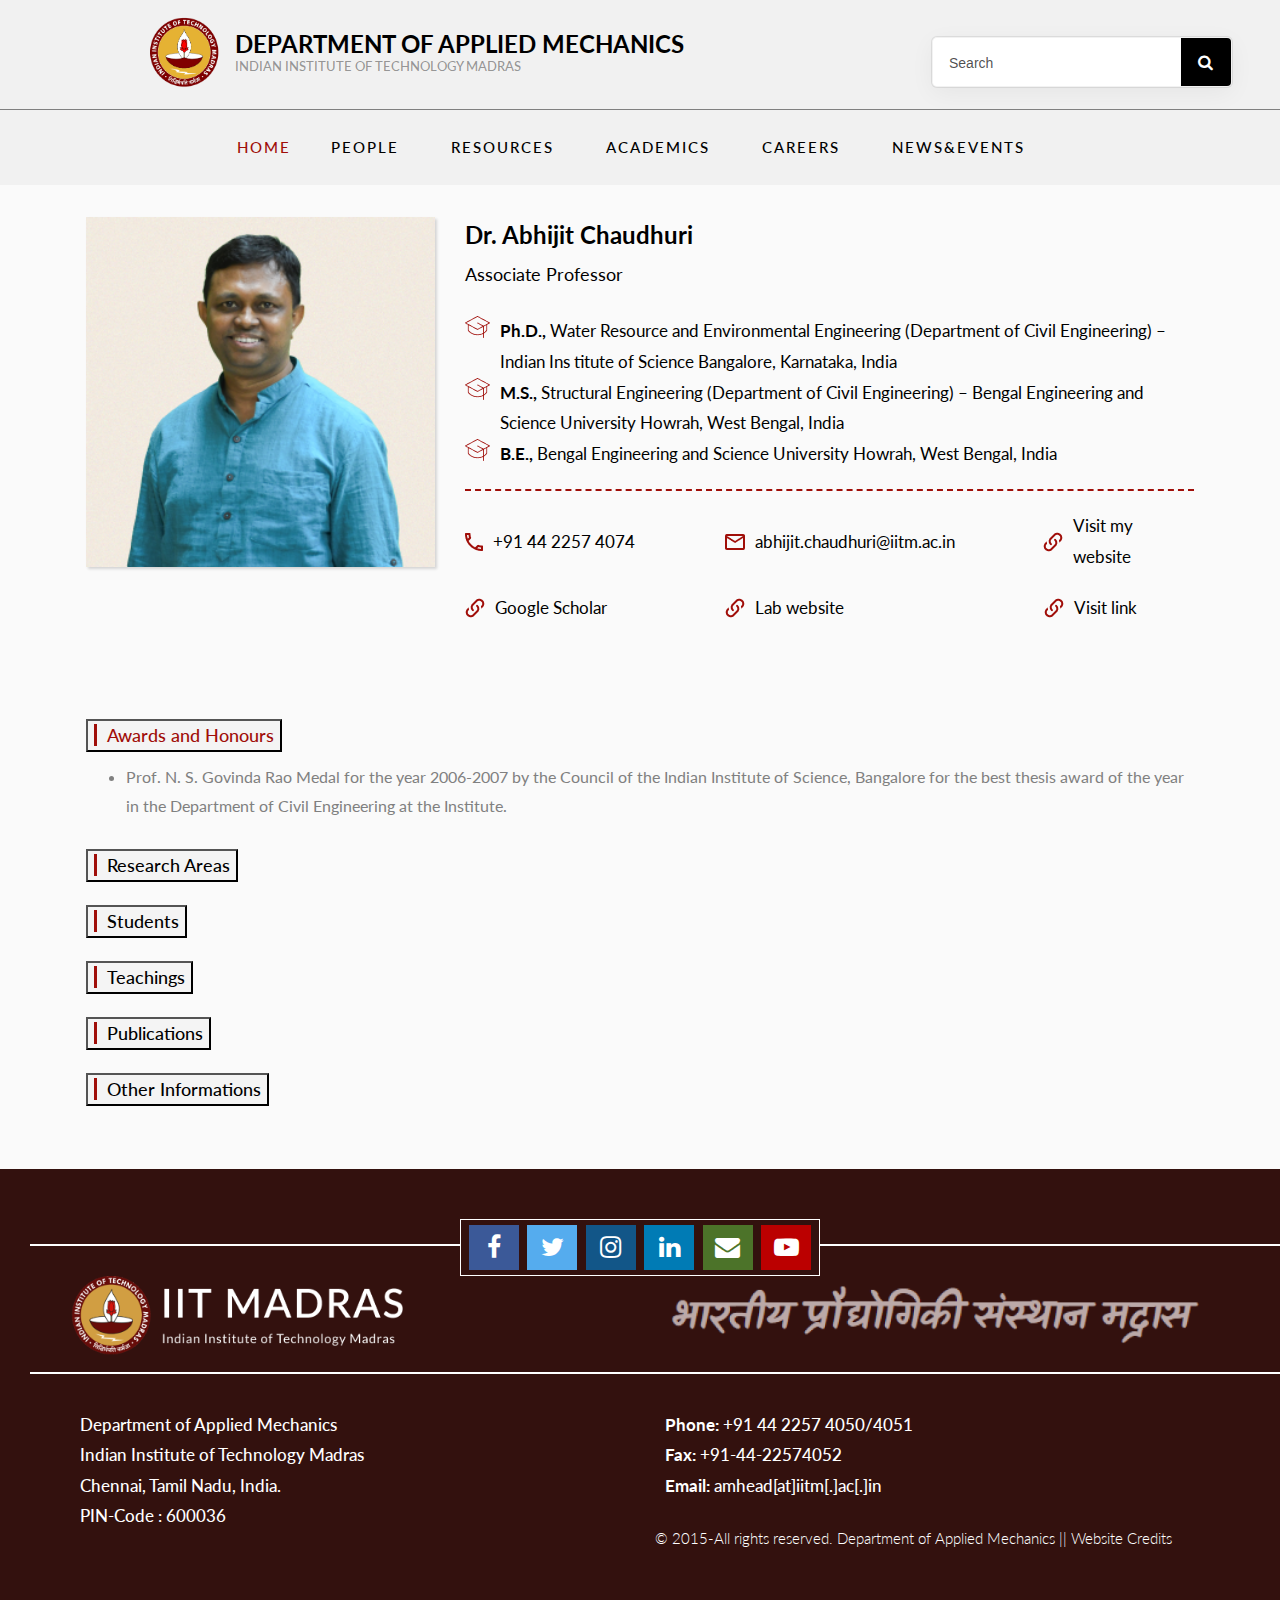
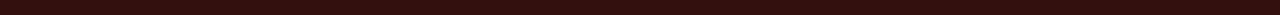
<file: faculty_innerpage.html>
<!doctype html>
<html lang="en">

<head>
	<title>Applied Mechanics | faculty-inner page</title>
	<meta charset="utf-8">
	<meta name="viewport" content="width=device-width, initial-scale=1, shrink-to-fit=no">

	<link href='https://fonts.googleapis.com/css?family=Roboto:400,100,300,700' rel='stylesheet' type='text/css'>

	<link rel="stylesheet" href="https://stackpath.bootstrapcdn.com/font-awesome/4.7.0/css/font-awesome.min.css">

	<link rel="stylesheet" href="css/style.css">

	<!-- fonts -->
	<link rel="preconnect" href="https://fonts.googleapis.com">
	<link rel="preconnect" href="https://fonts.gstatic.com" crossorigin>
	<link
		href="https://fonts.googleapis.com/css2?family=Lato:ital,wght@0,100;0,300;0,400;0,700;0,900;1,100;1,300;1,400;1,700;1,900&display=swap"
		rel="stylesheet">

	<!-- boostrap - accordion -->
	<link href="https://cdn.jsdelivr.net/npm/bootstrap@5.3.0-alpha1/dist/css/bootstrap.min.css" rel="stylesheet"
		integrity="sha384-GLhlTQ8iRABdZLl6O3oVMWSktQOp6b7In1Zl3/Jr59b6EGGoI1aFkw7cmDA6j6gD" crossorigin="anonymous">

	<!-- boostrap - accordion - script -->
	<script src="https://cdn.jsdelivr.net/npm/bootstrap@5.3.0-alpha1/dist/js/bootstrap.bundle.min.js"
		integrity="sha384-w76AqPfDkMBDXo30jS1Sgez6pr3x5MlQ1ZAGC+nuZB+EYdgRZgiwxhTBTkF7CXvN"
		crossorigin="anonymous"></script>


</head>

<body>
	<section class="ftco-section">
		<div class="container-fluid px-md-5">
			<div class="row justify-content-between">
				<div class="col-md-12">
					<div class="row" style="padding: 15px 0px 0px 0px;">
						<div class="col-md-2 iitm-logo">
							<img src="images/iitm-logo.png" class="site_logo">
						</div>
						<div class="col-md-6 dept-name" style="padding: 10px 0px 0px 0px;">
							<a class="navbar-brand" href="index.html">DEPARTMENT OF APPLIED MECHANICS <span>Indian
									Institute Of Technology Madras</span></a>
						</div>
						<div class="col-md-4 d-md-flex justify-content-end mb-md-0 mb-3 searchbar">
							<form action="#" class="searchform order-lg-last">
								<div class="form-group d-flex">
									<input type="text" class="form-control pl-3" placeholder="Search">
									<button type="submit" placeholder="" class="form-control search"><span
											class="fa fa-search"></span></button>
								</div>
							</form>
						</div>
					</div>
				</div>
			</div>
		</div>
		<nav class="navbar navbar-expand-lg navbar-dark ftco_navbar  ftco-navbar-light" id="ftco-navbar">
			<div class="container-fluid" style="border-top: 1px solid; width: 1400px;">

				<button class="navbar-toggler" type="button" data-toggle="collapse" data-target="#ftco-nav"
					aria-controls="ftco-nav" aria-expanded="false" aria-label="Toggle navigation">
					<span class="fa fa-bars"></span> Menu
				</button>
				<div class="collapse navbar-collapse" id="ftco-nav">
					<ul class="navbar-nav m-auto">
						<li class="nav-item active"><a href="index.html" class="nav-link">Home</a></li>
						<li class="nav-item dropdown">
							<a class="nav-link dropdown-toggle" href="#" id="dropdown04" data-toggle="dropdown"
								aria-haspopup="true" aria-expanded="false">People</a>
							<div class="dropdown-menu" aria-labelledby="dropdown04">
								<a href="facultymainpage.html" class="dropdown-item">Faculty</a>
								<a href="#" class="dropdown-item">Researchers</a>
								<a href="#" class="dropdown-item">Students</a>
								<a href="#" class="dropdown-item">Staffs</a>
							</div>
						</li>
						<li class="nav-item dropdown">
							<a class="nav-link dropdown-toggle" href="#" id="dropdown04" data-toggle="dropdown"
								aria-haspopup="true" aria-expanded="false">Resources</a>
							<div class="dropdown-menu" aria-labelledby="dropdown04">
								<a href="#" class="dropdown-item">Laboratories</a>
								<a href="#" class="dropdown-item">Grants</a>
								<a href="#" class="dropdown-item">Patents</a>
								<a href="#" class="dropdown-item">Research Groups</a>
							</div>
						</li>
						<li class="nav-item dropdown">
							<a class="nav-link dropdown-toggle" href="#" id="dropdown04" data-toggle="dropdown"
								aria-haspopup="true" aria-expanded="false">Academics</a>
							<div class="dropdown-menu" aria-labelledby="dropdown04">
								<a href="#" class="dropdown-item">Programs</a>
								<a href="#" class="dropdown-item">Contents</a>
							</div>
						</li>
						<li class="nav-item dropdown">
							<a class="nav-link dropdown-toggle" href="#" id="dropdown04" data-toggle="dropdown"
								aria-haspopup="true" aria-expanded="false">Careers</a>
							<div class="dropdown-menu" aria-labelledby="dropdown04">
								<a href="#" class="dropdown-item">Faculty Positions</a>
								<a href="#" class="dropdown-item">Project Positions</a>
								<a href="#" class="dropdown-item">Staff Positions</a>
							</div>
						</li>
						<li class="nav-item dropdown">
							<a class="nav-link dropdown-toggle" href="#" id="dropdown04" data-toggle="dropdown"
								aria-haspopup="true" aria-expanded="false">News&Events </a>
							<div class="dropdown-menu" aria-labelledby="dropdown04">
								<a href="#" class="dropdown-item">News</a>
								<a href="#" class="dropdown-item">Events</a>
								<a href="#" class="dropdown-item">Podcasts</a>
								<a href="#" class="dropdown-item">Seminars</a>
								<a href="#" class="dropdown-item">Image Gallery</a>
								<a href="#" class="dropdown-item">Video Gallery</a>
								<a href="#" class="dropdown-item">Patents</a>
								<a href="#" class="dropdown-item">Research Groups</a>
								<a href="#" class="dropdown-item">Publications</a>
							</div>
						</li>
					</ul>
				</div>
			</div>
		</nav>
	</section>
	<!-- END nav -->

	<!-- content starts -->
	<!-- page content starts -->
	<!-- ABOUT DEPARTMENT -->

	<section class="mech-content" style="padding: 30px 0;">
		<div class="container">
			<div class="row">
				<div class="col-md-4">
					<div class="img-box">
						<img src="images/facultyhome/01.png" class="faculty-member">
					</div>
				</div>
				<div class="col-md-8 inner-faculty-col">
					<div class="inner-faculty-content">
						<div class="name_designation">
							<h2 class="name"><b>Dr. Abhijit Chaudhuri</b></h2>
							<h4 class="designation">Associate Professor</h4>
						</div>
						<div class="about_prof">
							<div class="education" style="display: flex; align-items: flex-start;">
								<img src="images/Icons/caps.png">
								<p><b>Ph.D.,</b> Water Resource and Environmental Engineering (Department of Civil
									Engineering) – Indian Ins	titute of Science Bangalore, Karnataka, India</p>
							</div>
							<div class="education" style="display: flex; align-items: flex-start;">
								<img src="images/Icons/caps.png">
								<p><b>M.S.,</b> Structural Engineering (Department of Civil Engineering) – Bengal
									Engineering and Science University Howrah, West Bengal, India
								</p>
							</div>
							<div class="education" style="display: flex; align-items: flex-start;">
								<img src="images/Icons/caps.png">
								<p><b>B.E.,</b> Bengal Engineering and Science University Howrah, West Bengal, India</p>
							</div>
						</div>
						<div class="contact_details" style="display: flex; gap: 20px; padding-top: 20px">
							<div class="education" style="display: flex; align-items: center;width: 240px;">
								<img src="images/Icons/phone.png">
								<p>+91 44 2257 4074</p>
							</div>
							<div class="education" style="display: flex; align-items: center;width: 299px;">
								<img src="images/Icons/mail.png">
								<p>abhijit.chaudhuri@iitm.ac.in</p>
							</div>
							<div class="education" style="display: flex; align-items: center;">
								<img src="images/Icons/link.png">
								<p>Visit my website</p>
							</div>
						</div>
						<div class="contact_details" style="display: flex; gap: 20px; padding-top: 20px">
							<div class="education" style="display: flex; align-items: center;width: 240px;">
								<img src="images/Icons/link.png">
								<p>Google Scholar</p>
							</div>
							<div class="education" style="display: flex; align-items: center;width: 299px;">
								<img src="images/Icons/link.png">
								<p>Lab website</p>
							</div>
							<div class="education" style="display: flex; align-items: center;">
								<img src="images/Icons/link.png">
								<p>Visit link</p>
							</div>
						</div>
					</div>
				</div>


			</div>
		</div>
	</section>
	<!-- accordion -->
	<section style="padding: 50px 0;">
		<div class="container">
			<div class="row">
				<div class="col-md-12">
					<div class="accordion" id="accordionExample">
						<div class="accordion-item">
							<h2 class="accordion-header" id="headingOne">
								<button class="accordion-button" type="button" data-bs-toggle="collapse"
									data-bs-target="#collapseOne" aria-expanded="true" aria-controls="collapseOne"
									style="background-color: #f4f4f4;">
									<span style="border-left: 3px #A00E09 solid; padding-left: 10px;">Awards and
										Honours</span>
								</button>
							</h2>
							<div id="collapseOne" class="accordion-collapse collapse show" aria-labelledby="headingOne"
								data-bs-parent="#accordionExample">
								<div class="accordion-body">
									<ul>
										<li>Prof. N. S. Govinda Rao Medal for the year 2006-2007 by the Council of the
											Indian Institute of Science, Bangalore for the best thesis award of the year
											in the Department of Civil Engineering at the Institute.</li>
									</ul>
								</div>
							</div>
						</div>
						<div class="accordion-item">
							<h2 class="accordion-header" id="headingTwo">
								<button class="accordion-button collapsed" type="button" data-bs-toggle="collapse"
									data-bs-target="#collapseTwo" aria-expanded="false" aria-controls="collapseTwo"
									style="background-color: #f4f4f4;">
									<span style="border-left: 3px #A00E09 solid; padding-left: 10px;">Research
										Areas</span>
								</button>
							</h2>
							<div id="collapseTwo" class="accordion-collapse collapse" aria-labelledby="headingTwo"
								data-bs-parent="#accordionExample">
								<div class="accordion-body">
									<ul style="line-height: 250%;">
										<li>Couple thermo-chemical process modeling in geothermal systems.</li>
										<li>Geomechanical deformation during reservoir cooling.</li>
										<li>Multiphase flow in porous medium and viscous instability.</li>
										<li>CO2 sequestration by dissolution and structural trapping.</li>
										<li>Parameter estimation and conditional stochastic subsurface hydrology.</li>
										<li>Desalination by reverse osmosis in rotor dynamic system.</li>
										<li>Fluid structure interaction.</li>
										<li>Water wave interaction and instability.</li>
									</ul>
								</div>
							</div>
						</div>
						<div class="accordion-item">
							<h2 class="accordion-header" id="headingThree">
								<button class="accordion-button collapsed" type="button" data-bs-toggle="collapse"
									data-bs-target="#collapseThree" aria-expanded="false" aria-controls="collapseThree"
									style="background-color: #f4f4f4;">
									<span style="border-left: 3px #A00E09 solid; padding-left: 10px;">Students</span>
								</button>
							</h2>
							<div id="collapseThree" class="accordion-collapse collapse" aria-labelledby="headingThree"
								data-bs-parent="#accordionExample">
								<div class="accordion-body">
									<div class="Stud_status">
										<h3 class="stud_course" style="color:#A00E09; font-size: 24px">Ph.D</h3>
										<h4 class="status" style="font-size: 18px">Current</h4>
										<ul style="line-height: 150%;">
											<li style="padding-top: 5px;"><strong>Prabu Peter,</strong> Topic: Tsunami
												wave and structure interaction and mechanism of energy dissipation.
												(Co-guide: Prof. B. S. Murty, Registered in Civil Engineering Department
												of IIT Madras)</li>
											<li style="padding-top: 5px;"><strong>Mrityunjay Singh,</strong> Topic:
												Density driven fingering and dissolution trapping of CO2 in saline
												aquifer.</li>
											<li style="padding-top: 5px;"><strong>S. Rahul,</strong> Topic: Modeling of
												oil and gas hydrate exploration in reservoir.</li>
											<li style="padding-top: 5px;"><strong>Achyut Mishra,</strong> Topic:
												Sub-seismic heterogeneity and CO2 trapping, upscaling. (Co-guide: Prof.
												Ralf Haese, Registered in Registered in University of Melbourne)</li>
										</ul>
										<h4 class="status" style="font-size: 18px; padding-top: 10px;">Past</h4>
										<ul style="line-height: 150%;">
											<li style="padding-top: 5px;"><strong>Sachhida Nand Pandey,</strong> Thesis
												title: Transmissivity evolution during heat extraction from geothermal
												reservoirs due to chemical and mechanical effects.</li>
											<li style="padding-top: 5px;"><strong>Vishudas R.,</strong> Thesis title:
												Topic:A comprehensive study of viscous fingering during chemical
												enhanced oil recovery.</li>
										</ul>
									</div>
									<div class="Stud_status">
										<h3 class="stud_course" style="color:#A00E09; font-size: 24px">M.S</h3>
										<h4 class="status" style="font-size: 18px">Current</h4>
										<ul style="line-height: 150%;">
											<li style="padding-top: 5px;"><strong>Ashish Uppu,</strong> Topic:
												Concentration polarization affected by membrane fouling and scaling in
												roto-dynamic RO system, (Co-guide: Prof. Shyama Prasad Das, Registered
												in Mechanical Engineering Department of IIT Madras)</li>
											<li style="padding-top: 5px;"><strong>Swapnil Kar,</strong> Topic: Flow
												through fractured rock and hydraulic fracturing</li>
											<li style="padding-top: 5px;"><strong>Nitikesh Prakash,</strong> Topic:
												Structural integrity of RO membrane under high fluid stress and pressure
											</li>

										</ul>
										<h4 class="status" style="font-size: 18px; padding-top: 10px;">Past</h4>
										<ul style="line-height: 150%;">
											<li style="padding-top: 5px;"><strong>Rangaraj P,</strong> Thesis title: The
												use of polynomial chaos for parameter identification from measurements
												in dynamical systems, (Co-guide: Prof. Sayan Gupta, Applied Mechanics
												Department of IIT Madras)</li>
											<li style="padding-top: 5px;"><strong>Saurav Agrawal,</strong> Thesis title:
												Numerical investigation of cylinder wake and its synchronization with
												controlled and free oscillation</li>
										</ul>
									</div>
									<div class="Stud_status">
										<h3 class="stud_course" style="color:#A00E09; font-size: 24px">M Tech / Dual
											Degree</h3>
										<h4 class="status" style="font-size: 18px">Current</h4>
										<ul style="line-height: 150%;">
											<li style="padding-top: 5px;"><strong>Devineni Ramanjaneyulu,</strong>
												Topic: Design of a compact and portable RO based desalination system
												powered by wave energy, (Co-guide: Prof. Abdus Samad, Registered in
												Ocean Engineering Department of IIT Madras).</li>
											<li style="padding-top: 5px;"><strong>Karthikeyan R,</strong> Topic: Design
												of a flap type wave energy harvester and hydraulic system to provide
												energy for desalination, (Co-guide: Prof. Abdus Samad, Registered in
												Ocean Engineering Department of IIT Madras)</li>

										</ul>
										<h4 class="status" style="font-size: 18px; padding-top: 10px;">Past</h4>
										<ul style="line-height: 150%;">
											<li style="padding-top: 5px;"><strong>Sandeep V.R.,</strong> Thesis title:
												Topic: Pattern formation in limestone aquifer under various geothermal
												conditions</li>
											<li style="padding-top: 5px;"><strong>Anoop Jogdand,</strong> Thesis title:
												CFD analysis of a roto-dynamic based reverse osmosis system used for
												desalination.</li>
											<li style="padding-top: 5px;"><strong>Praveer Naigaonkar,</strong> Thesis
												title: Permeability estimation from the data of water table during
												pumping drawdown using Ensemble Kalman filter.</li>
											<li style="padding-top: 5px;"><strong>Prageeth Prakash,</strong> Thesis
												title: CFD analysis of flow induced motions of immersed and floating
												bodies.</li>
											<li style="padding-top: 5px;"><strong>Neten Dharan, </strong>Thesis title:
												Numerical analysis of wave-structure interaction on floating tunnel and
												reduction of hydrodynamic forces on it using floating breakwater</li>
										</ul>
									</div>
								</div>
							</div>
						</div>
						<div class="accordion-item">
							<h2 class="accordion-header" id="headingFour">
								<button class="accordion-button collapsed" type="button" data-bs-toggle="collapse"
									data-bs-target="#collapseFour" aria-expanded="false" aria-controls="collapseTwo"
									style="background-color: #f4f4f4;">
									<span style="border-left: 3px #A00E09 solid; padding-left: 10px;">Teachings</span>
								</button>
							</h2>
							<div id="collapseFour" class="accordion-collapse collapse" aria-labelledby="headingFour"
								data-bs-parent="#accordionExample">
								<div class="accordion-body">
									<ul style="line-height: 250%;">
										<li>Engineering Mechanics (AM1100)</li>
										<li>Foundations of Fluid Mechanics (AM2530)</li>
										<li>Advanced Fluid Mechanics (AM5530)</li>
										<li>Computational Techniques in Applied Mechanics (AM5600)</li>
										<li>Flow and Transport in Heterogeneous Porous Media (AM5114)</li>
										<li>Theory of free surface wave motion (AM 6011)</li>
									</ul>
								</div>
							</div>
						</div>
						<div class="accordion-item">
							<h2 class="accordion-header" id="headingFive">
								<button class="accordion-button collapsed" type="button" data-bs-toggle="collapse"
									data-bs-target="#collapseFive" aria-expanded="false" aria-controls="collapseThree"
									style="background-color: #f4f4f4;">
									<span
										style="border-left: 3px #A00E09 solid; padding-left: 10px;">Publications</span>
								</button>
							</h2>
							<div id="collapseFive" class="accordion-collapse collapse" aria-labelledby="headingFive"
								data-bs-parent="#accordionExample">
								<div class="accordion-body">
									<div class="Stud_status">
										<h3 class="stud_course" style="color:#A00E09; font-size: 20px">Referred
											International Journal</h3>
										<ul style="line-height: 150%;">
											<li style="padding-top: 5px;">A. Uppu, A. Chaudhuri, S.P. Das, “Numerical
												modeling of particulate fouling and cake-enhanced concentration
												polarization in roto-dynamic reverse osmosis filtration systems”,
												Desalination, 468, 114053, 2019.</li>
											<li style="padding-top: 5px;">P. Prabu, S.M. Bhallamudi, A. Chaudhuri, S.A.
												Sannasiraj, Numerical investigations for mitigation of tsunami wave
												impact on onshore buildings using sea dikes, Ocean Engineering, 187,
												106159, 2019.</li>
											<li style="padding-top: 5px;">R. Vishnudas, A. Chaudhuri, “Effects of
												polymer dispersion and adsorption on immiscible and miscible viscous
												instabilities during chemical enhanced oil recovery”, Journal of Porous
												Media, 22(6):663–679, 2019.</li>
											<li style="padding-top: 5px;">A. Chaudhuri, H.-J. Hendricks Franssen, M.
												Sekhar, “Iterative filter based estimation of fully 3D heterogeneous
												fields of permeability and Mualem-van Genuchten parameters”, Advances in
												Water Resources 122, 340 – 354, 2018.</li>

										</ul>

									</div>

									<div class="Stud_status">
										<h3 class="stud_course" style="color:#A00E09; font-size: 20px">Book Chapter</h3>
										<ul style="line-height: 150%;">
											<li style="padding-top: 5px;">A. Chaudhuri, R. Vishnudas, Modelling of phase
												behaviours, viscous instabilities and oil recovery during different
												types of surfactant-polymer flooding in five-spot setup”, Deep Rock
												Mechanics: From Research to Engineering, Editor: Heping Xie, Jian Zhao,
												P G Ranjith, CRC Press, 453 – 462, 2018.</li>
											<li style="padding-top: 5px;">A. Chaudhuri, A. Chakrawal, P. Naigaonkar,
												H.-J. H. Franssen, and M. Sekhar, “Estimation of permeability field from
												sparse measurements of local permeability and water table fluctuations”,
												Deep Rock Mechanics: From Research to Engineering, Editor: Heping Xie,
												Jian Zhao, P G Ranjith, CRC Press, 181 – 190, 2018.</li>
											<li style="padding-top: 5px;">S. Chakraborty, and A. Chaudhuri, Time
												dependent seismic reliability analysis of structure with uncertain
												system parameter, Reliability Engineering Advances, Editor: Gregory I.
												Hayworth, Nova Science Publishers, 2009.</li>

										</ul>
									</div>

									<div class="Stud_status">
										<h3 class="stud_course" style="color:#A00E09; font-size: 20px">Other
											publications</h3>
										<ul style="line-height: 150%;">
											<li style="padding-top: 5px;">A. Chaudhuri and E. Byrne (2010) Appendix to
												“Experimental evidence of stable wave patterns on deep water”, by D.M.
												Henderson, H. Segur and J.D.Carter, J. Fluid Mech., 658, 247—278.</li>

										</ul>
									</div>

									<div class="Stud_status">
										<h3 class="stud_course" style="color:#A00E09; font-size: 20px">Conference
											Proceedings</h3>
										<ul style="line-height: 150%;">
											<li style="padding-top: 5px;">M. Singh and A. Chaudhuri, “Buoyancy driven
												flow, mixing and dissolution trapping of supercritical CO2 in deep
												aquifer”, International Conference on Geomechanics, Geo-energy and
												Geo-resources, IC3G 2016, Melbourne, Australia.</li>
											<li style="padding-top: 5px;">A. Chaudhuri, S. N. Pandey, Aperture
												alteration pattern in silicate and carbonate reservoirs during cold
												water injection and heat extraction. European Geothermal Workshop 2015,
												Strasbourg, France.</li>
											<li style="padding-top: 5px;">S. N. Pandey, A. Chaudhuri, A coupled
												Thermo-Hydro-Mechanical modeling of aperture closing and opening during
												heat extraction from fractured geothermal reservoir. European Geothermal
												Workshop 2015, Strasbourg, France.</li>
											<li style="padding-top: 5px;">S. Agrawal and A. Chaudhuri, Forced and free
												oscillations of a circular cylinder in an elliptic trajectory, INCAM,
												Chennai, India, 2013.</li>

										</ul>
									</div>

									<div class="Stud_status">
										<h3 class="stud_course" style="color:#A00E09; font-size: 20px">Conference
											Presentations</h3>
										<ul style="line-height: 150%;">
											<li style="padding-top: 5px;">A. Uppu, A. Chaudhuri, S.P. Das, “Numerical
												modeling of decline in performance of roto-dynamic RO system”, 9th
												International Water Association (IWA) Membrane Technology Conference &
												Exhibition for Water and Wastewater Treatment and Reuse (IWA-MTC 2019),
												June 2019, Toulouse, France.</li>
											<li style="padding-top: 5px;">A. Mishra, R. Haese, A. Chaudhuri, “The impact
												of intraformational baffles on carbon mineralization in CO2 storage
												reservoirs”, InterPore2019, May 2019, Valencia, Spain</li>
											<li style="padding-top: 5px;">M. Singh, A. Chaudhuri, P. H. Stauffer, R. J.
												Pawar, “Nonisothermal modeling of CO2 dissolution trapping in deep
												saline aquifers”, InterPore2019, May 2019, Valencia, Spain.</li>
											<li style="padding-top: 5px;">M. Singh, A. Chaudhuri, S. Chu, P. H.
												Stauffer, R. J. Pawar, “A coupled two-phase flow and transport model for
												CO2 dissolution trapping in saline aquifer stimulated by gravitational
												instability”, European Geopgysical Union Meeting, Vienna, Austria, April
												2018.</li>

										</ul>
									</div>

									<div class="Stud_status">
										<h3 class="stud_course" style="color:#A00E09; font-size: 20px">Review of
											Research Articles</h3>
										<ul style="line-height: 150%;">
											<li style="padding-top: 5px;">Water Resources Research
											</li>
											<li style="padding-top: 5px;">Geophysical Research Letter
											</li>
											<li style="padding-top: 5px;">Fuel</li>
											<li style="padding-top: 5px;">Journal of Membrane Science</li>

										</ul>
									</div>
								</div>
							</div>
						</div>
						<div class="accordion-item">
							<h2 class="accordion-header" id="headingSix">
								<button class="accordion-button collapsed" type="button" data-bs-toggle="collapse"
									data-bs-target="#collapseSix" aria-expanded="false" aria-controls="collapseSix"
									style="background-color: #f4f4f4;">
									<span style="border-left: 3px #A00E09 solid; padding-left: 10px;">Other
										Informations</span>
								</button>
							</h2>
							<div id="collapseSix" class="accordion-collapse collapse" aria-labelledby="headingSix"
								data-bs-parent="#accordionExample">
								<div class="accordion-body">
									<h3 class="stud_course" style="color:#A00E09; font-size: 20px">Work Experience</h3>
									<ul style="line-height: 250%;">
										<li><strong style="color: #A00E09;">July 2016- present - Associate
												Professor</strong> Department of Applied Mechanics : Fluid Mechanics
											Group – Indian Institute of Technology Madras, Chennai-36</li>

										<li><strong style="color: #A00E09;">July 2010- July 2016 - Assistant
												Professor</strong> Department of Applied Mechanics : Fluid Mechanics
											Group – Indian Institute of Technology Madras, Chennai-36</li>

										<li><strong style="color: #A00E09;">February 2007-May 2010 - Post Doctoral
												Research Associate</strong> Department of Civil, Environmental and
											Architectural Engineering – University of Colorado, Boulder, CO-80309, USA
										</li>

										<li><strong style="color: #A00E09;">Three months in summer of 2007 to 2010 Post
												Doctoral Research Associate</strong> Earth and Environmental Science
											group – Los Alamos National Laboratory, New Mexico, USA</li>

										<li><strong style="color: #A00E09;">June to September 2006 Research
												scholar</strong> Géosciences Environnement Toulous – UMR 5563 14, Avenue
											Edouard Belin, Toulouse, France</li>

									</ul>
								</div>
							</div>
						</div>
					</div>
				</div>

			</div>
	</section>

	<!-- HEAD OF DEPARTMENT -->




	<!-- content ends -->

	<!-- footer -->

	<footer class="footer-bg">
		<div class="container" style="padding:50px 0;">
			<div class="row">
				<div class="col-md-4 footer-first">
					<hr class="solid">
				</div>
				<div class="col-md-4">
					<div class="footer-social">
						<a href="#" class="fa fa-facebook"></a>
						<a href="#" class="fa fa-twitter"></a>
						<a href="#" class="fa fa-instagram"></a>
						<a href="#" class="fa fa-linkedin"></a>
						<a href="#" class="fa fa-envelope"></a>
						<a href="#" class="fa fa-youtube-play"></a>
					</div>
				</div>
				<div class="col-md-4 footer-first">
					<hr class="solid">
				</div>
			</div>
			<div class="row">
				<div class="col-md-6">
					<div class="iitm-footer-logo">
						<img src="images/footer-logo2.png" style="width: 60%;">
					</div>
				</div>
				<div class="col-md-6">
					<div class="iitm-footer-logo">
						<img src="images/footer-words.png" style="width: 100%;">
					</div>
				</div>
			</div>
			<div class="row">
				<div class="col-md-12">
					<hr class="solid-second">
				</div>
			</div>
			<div class="row">
				<div class="col-md-6">
					<div class="footer-bottom-left">
						<h6>Department of Applied Mechanics<br>
							Indian Institute of Technology Madras<br>
							Chennai, Tamil Nadu, India.<br>
							PIN-Code : 600036</h6>
					</div>

				</div>
				<div class="col-md-6">
					<div class="footer-bottom-right">
						<h6><span>Phone:</span> +91 44 2257 4050/4051<br>
							<span>Fax:</span> +91-44-22574052<br>
							<span>Email:</span> amhead[at]iitm[.]ac[.]in
						</h6>
					</div>
					<div class="copyrights">
						<h6>© 2015-All rights reserved. Department of Applied Mechanics || Website Credits </h6>
					</div>
				</div>
			</div>

		</div>


	</footer>



	<script src="js/jquery.min.js"></script>
	<script src="js/popper.js"></script>
	<script src="js/bootstrap.min.js"></script>
	<script src="js/main.js"></script>

</body>

</html>
</file>
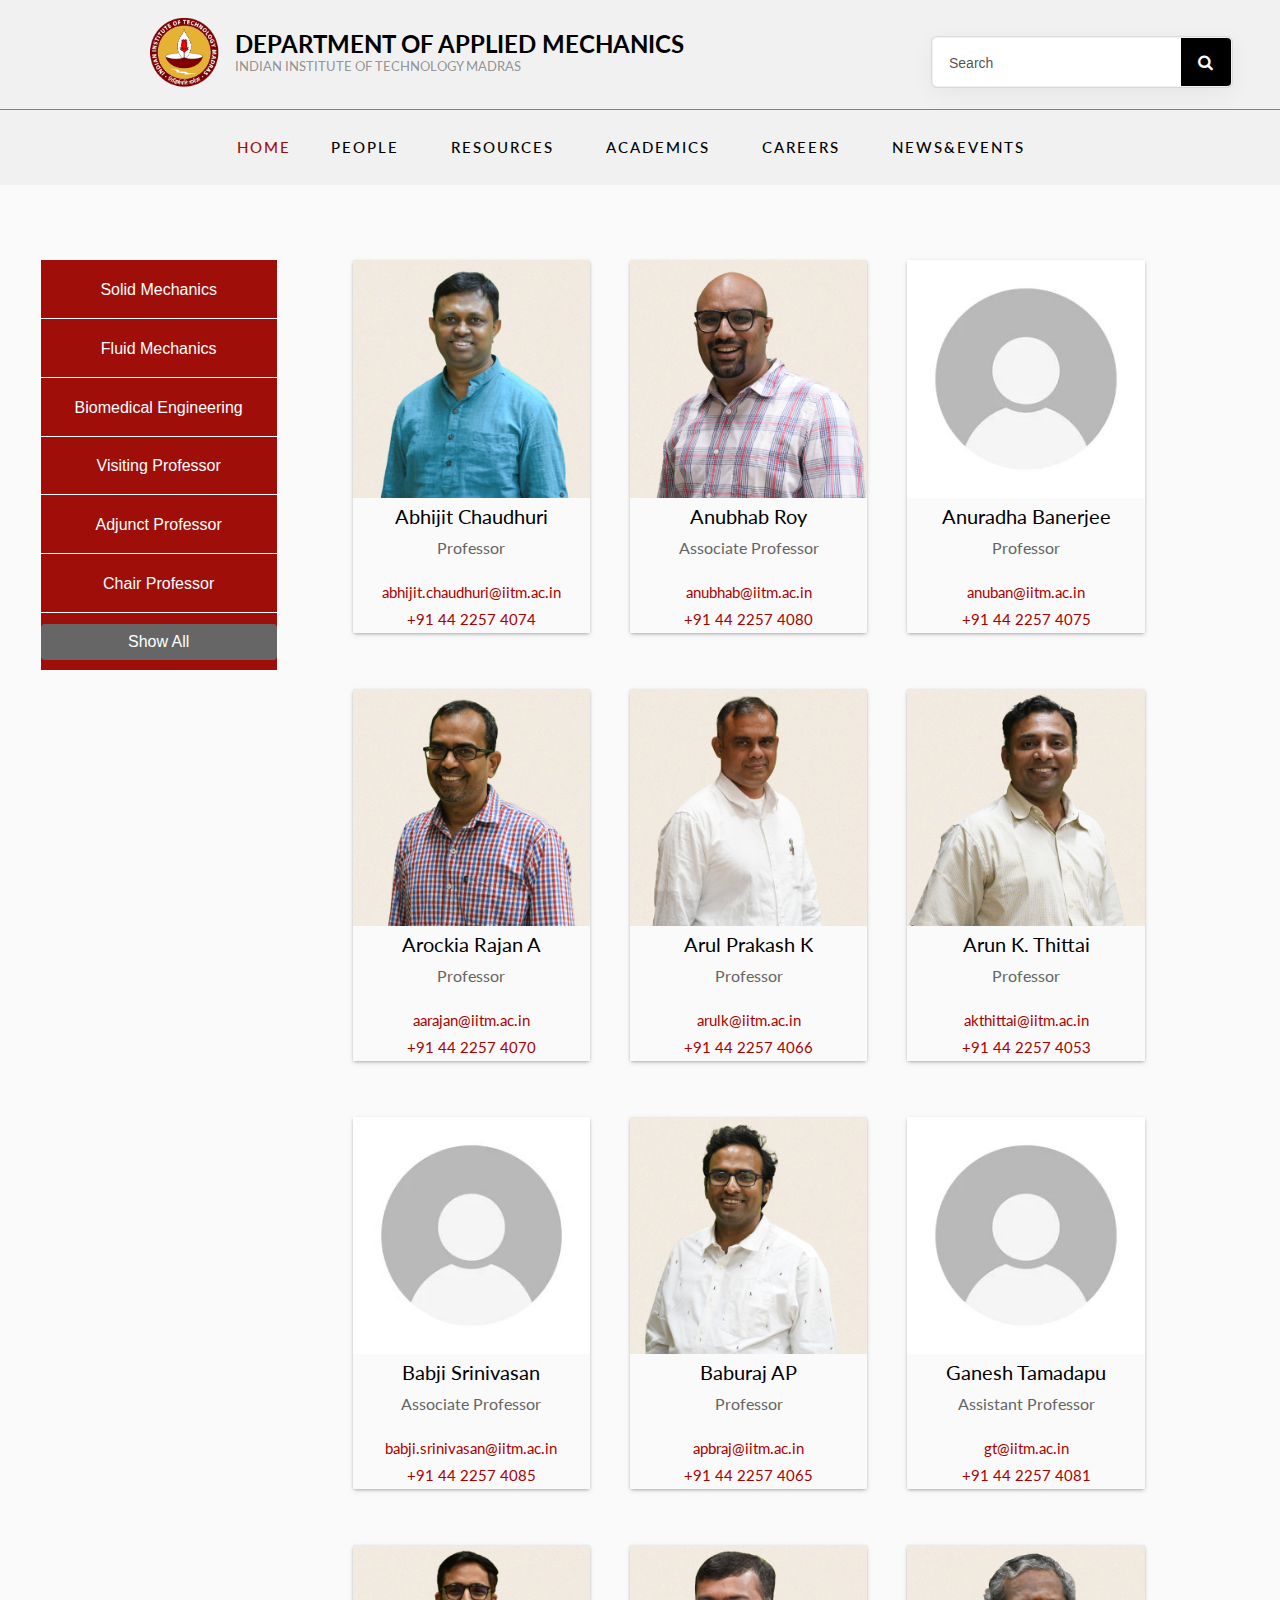
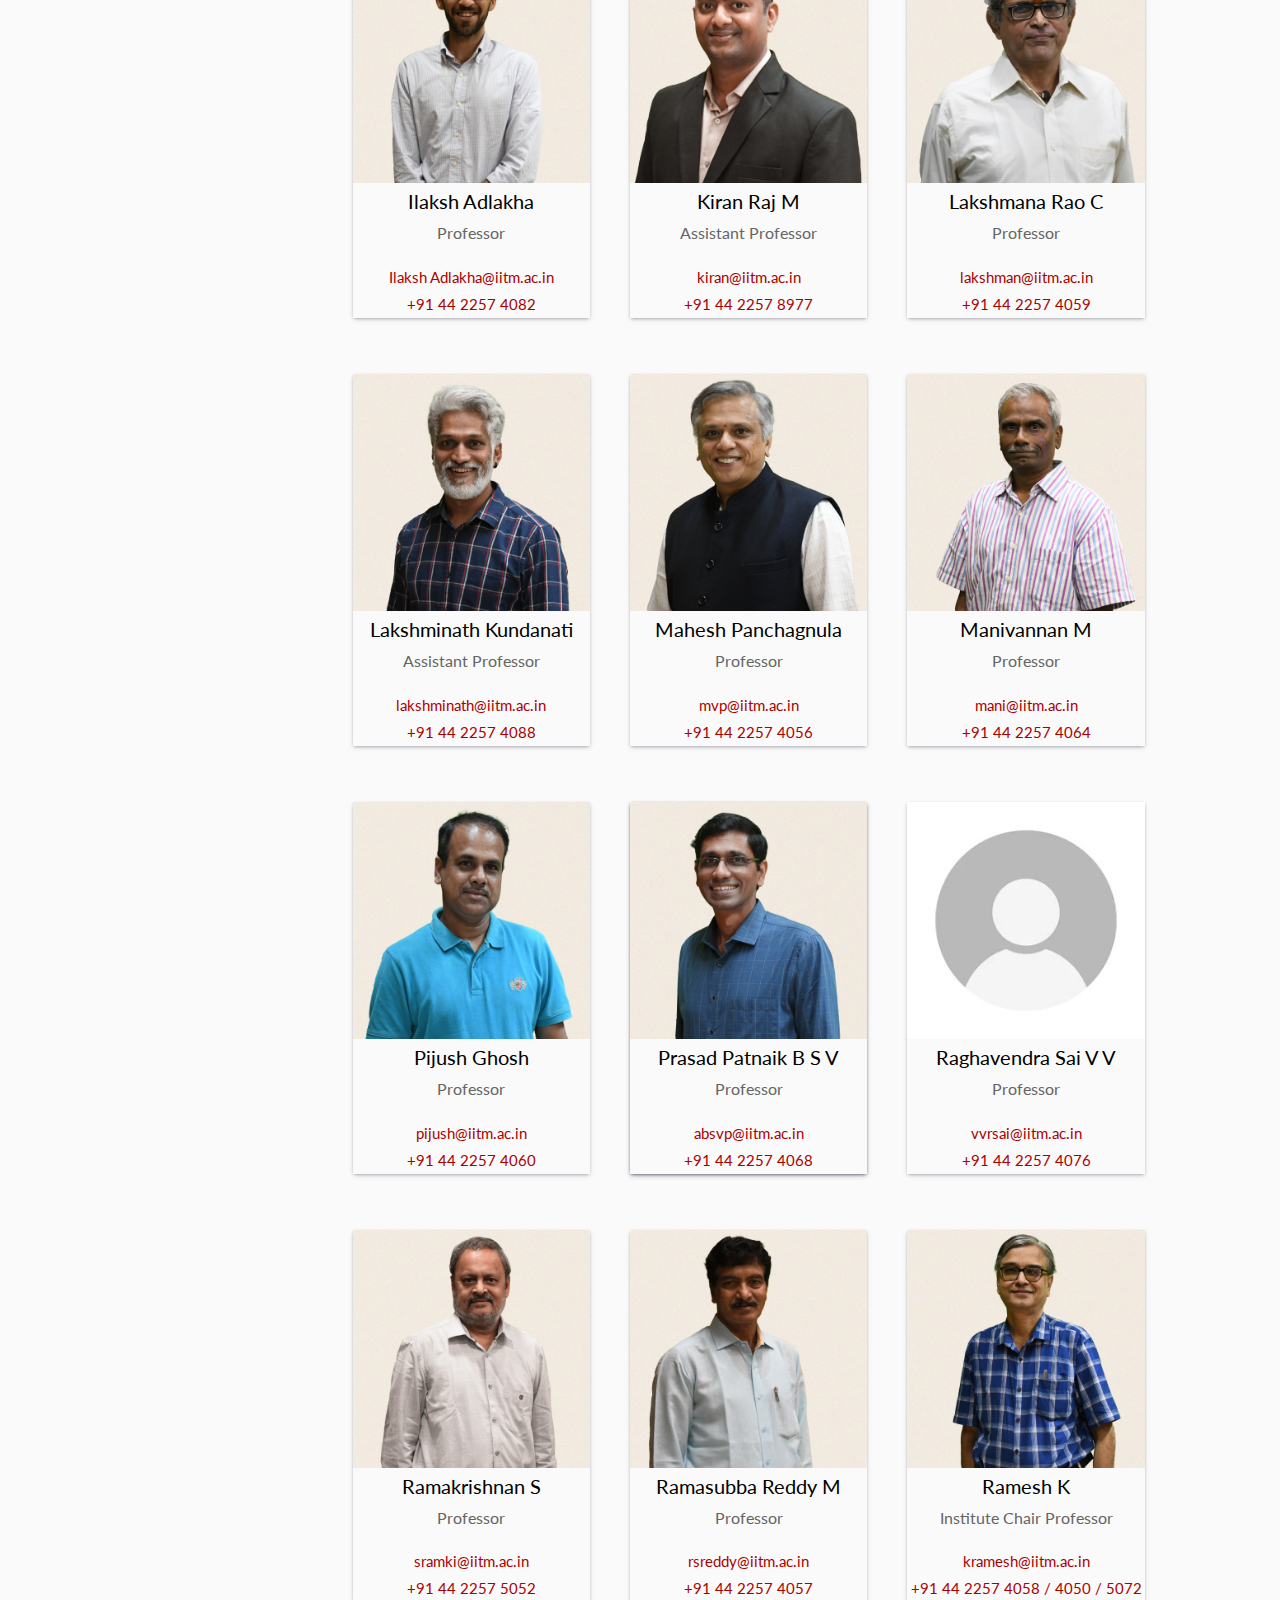
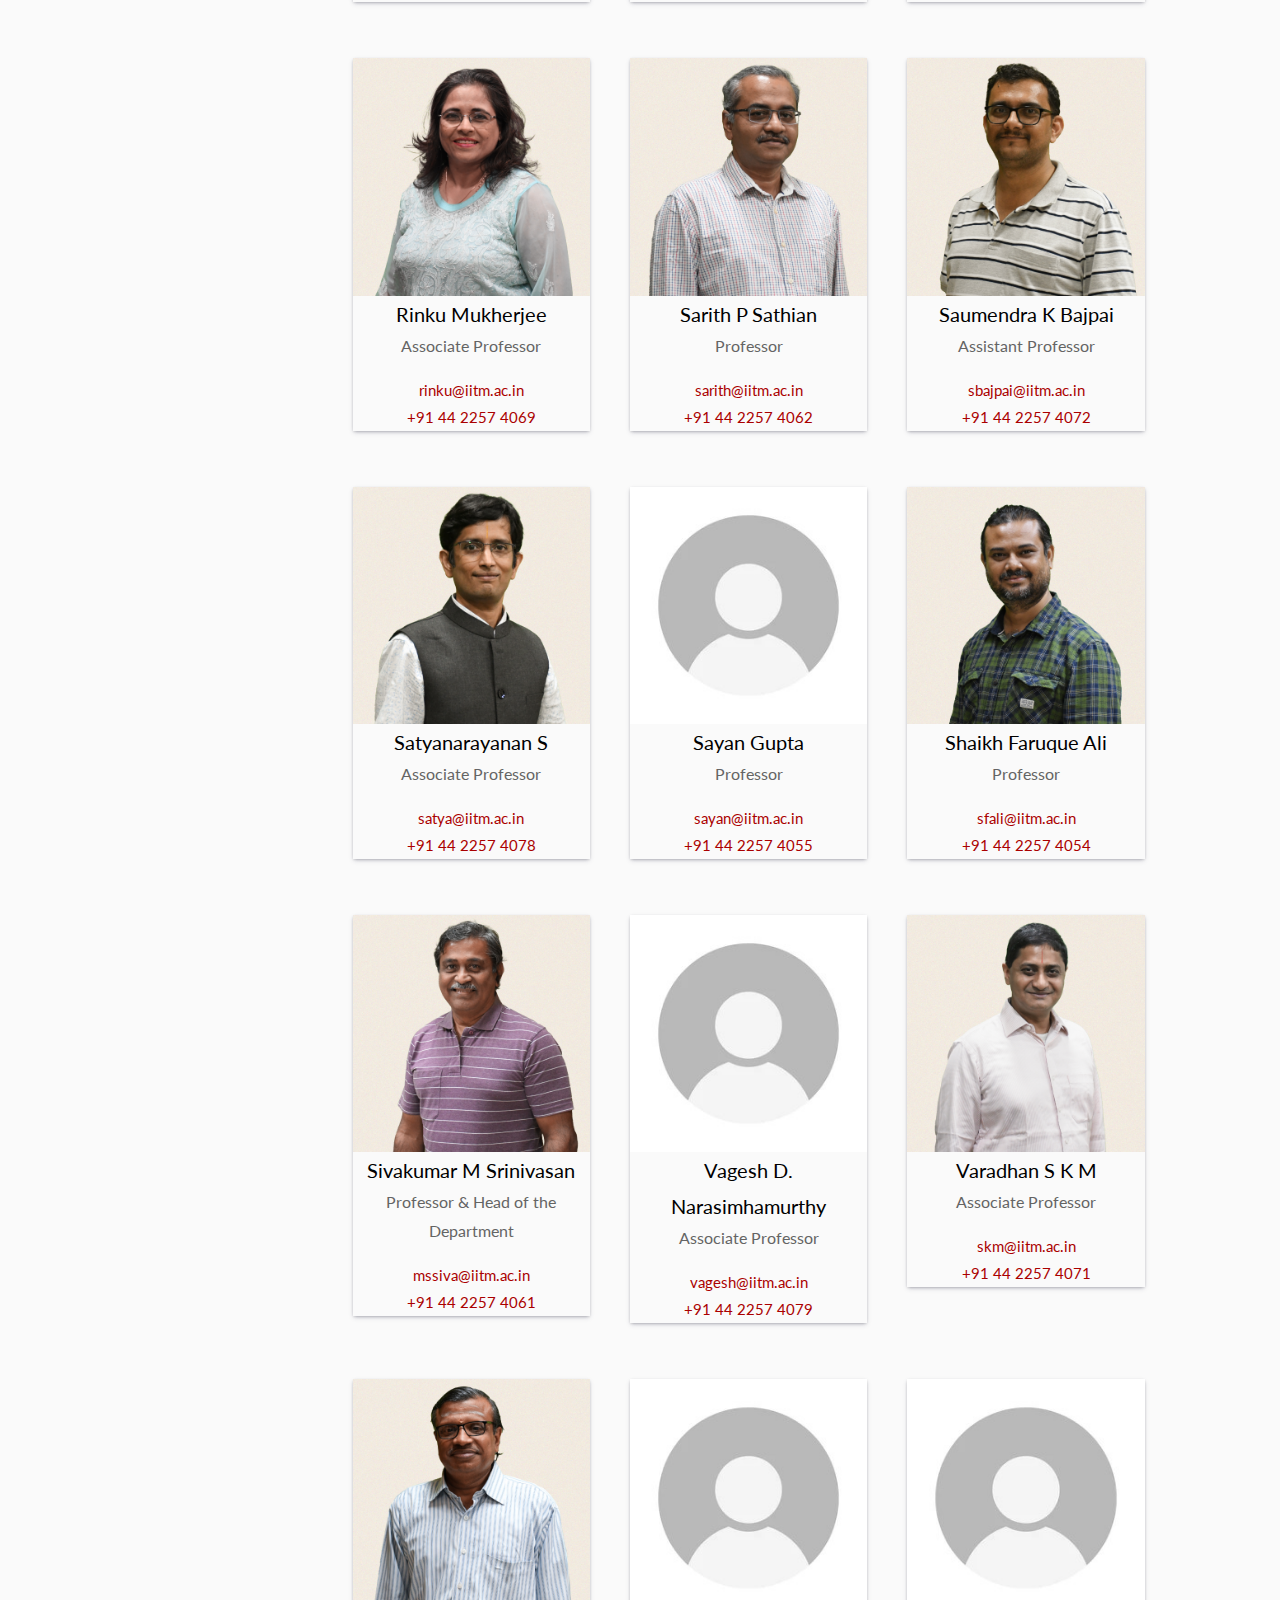
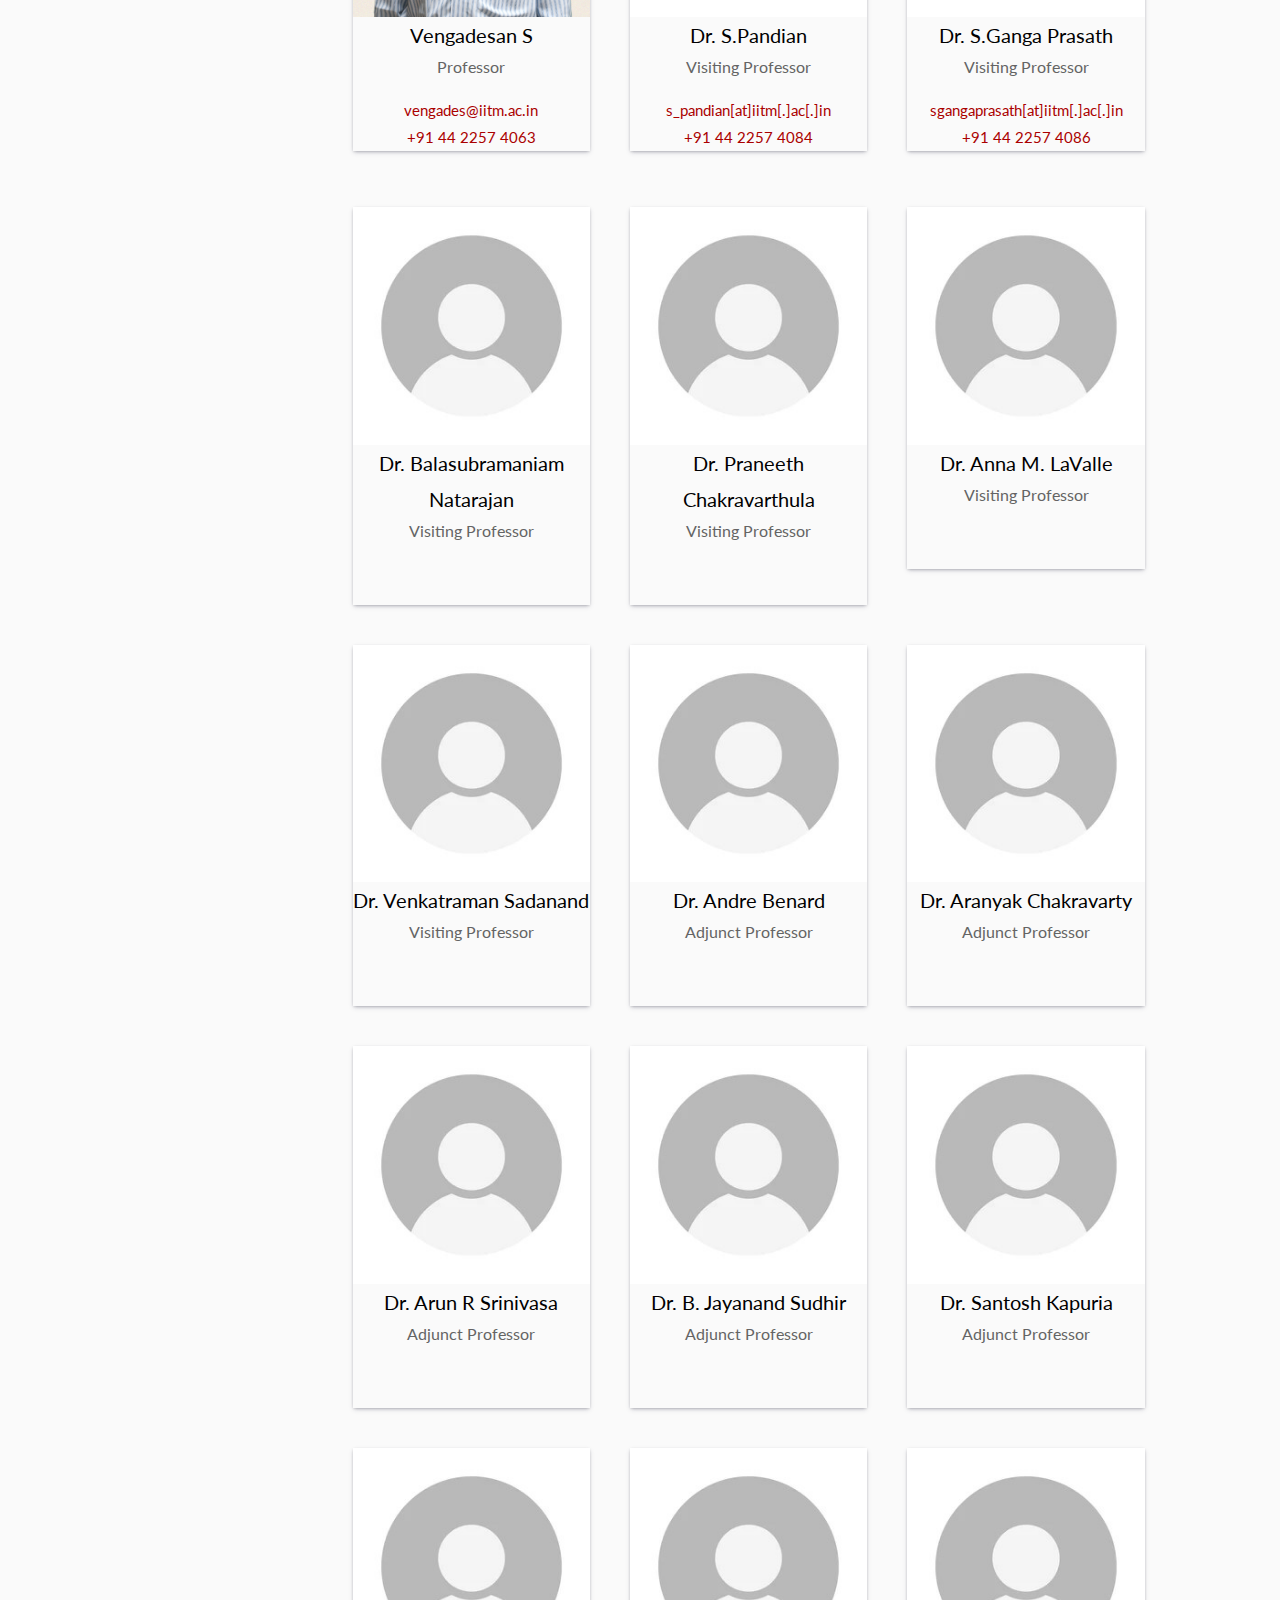
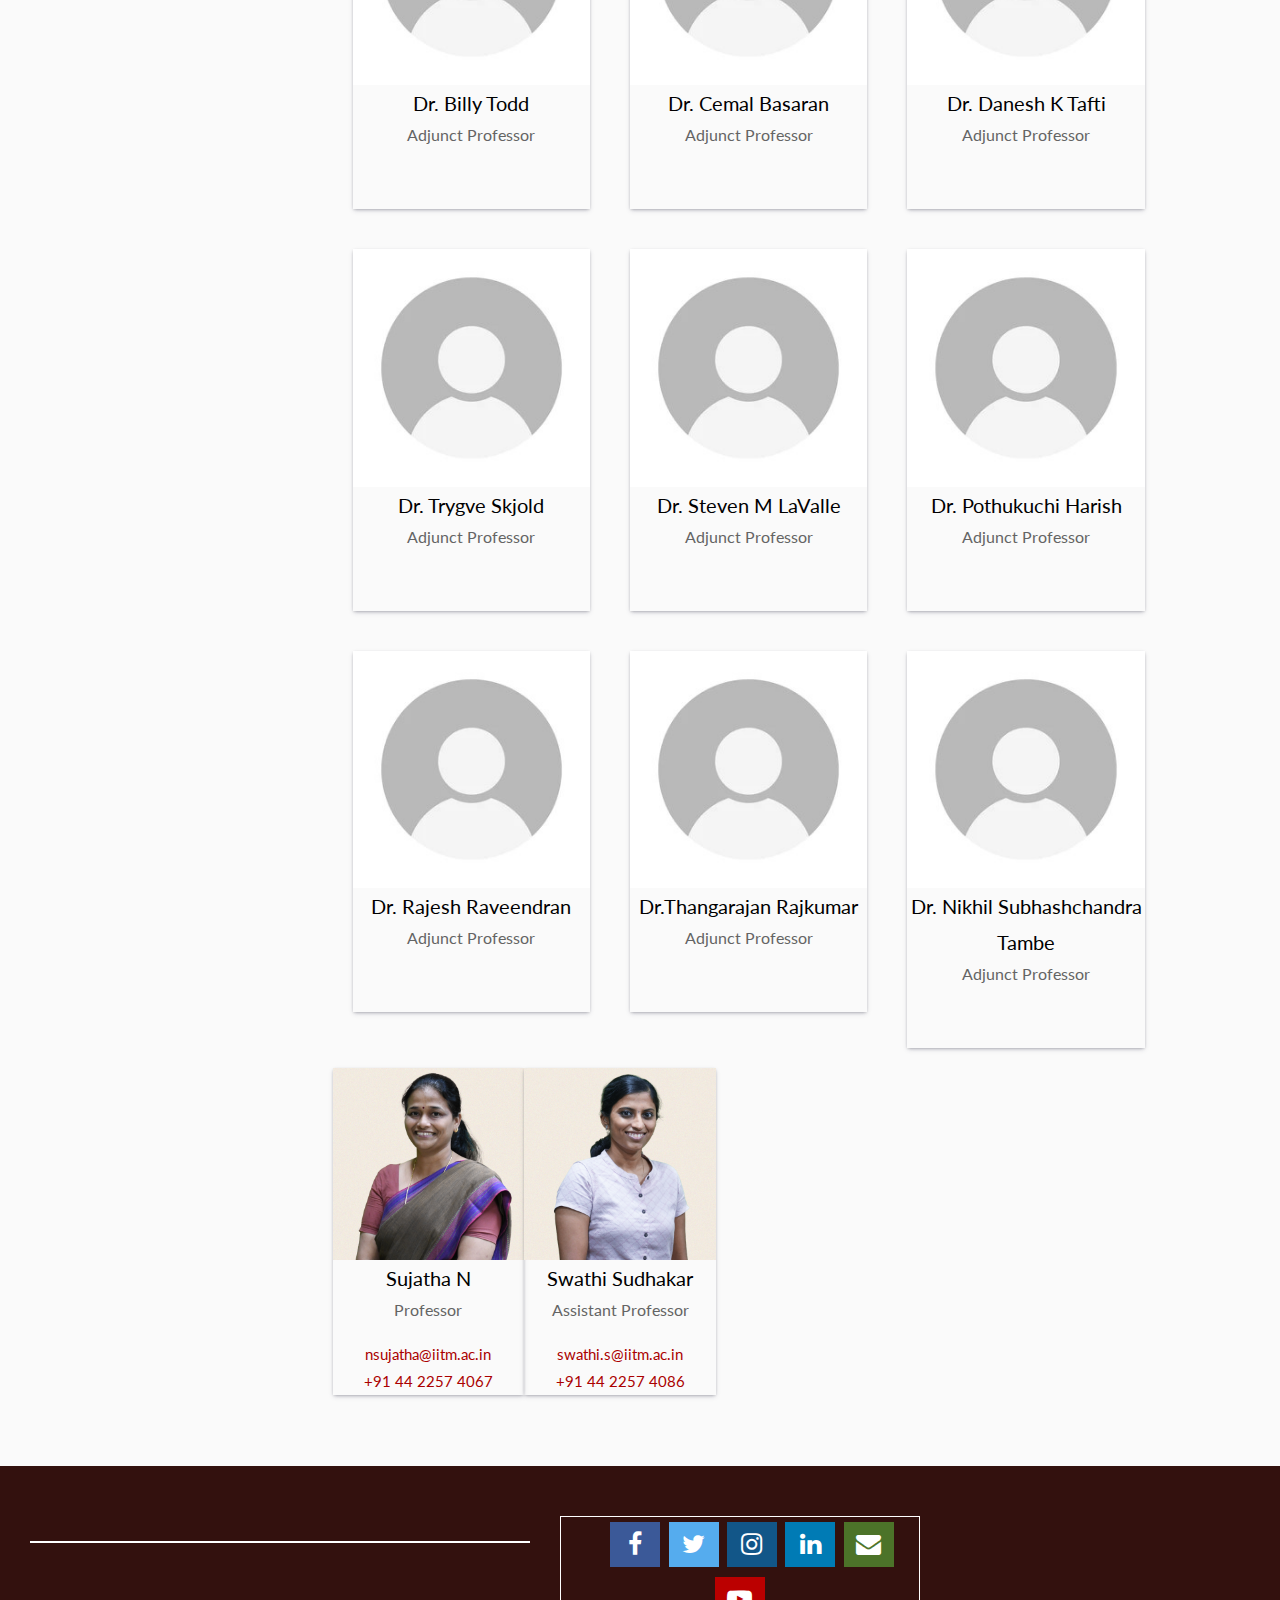
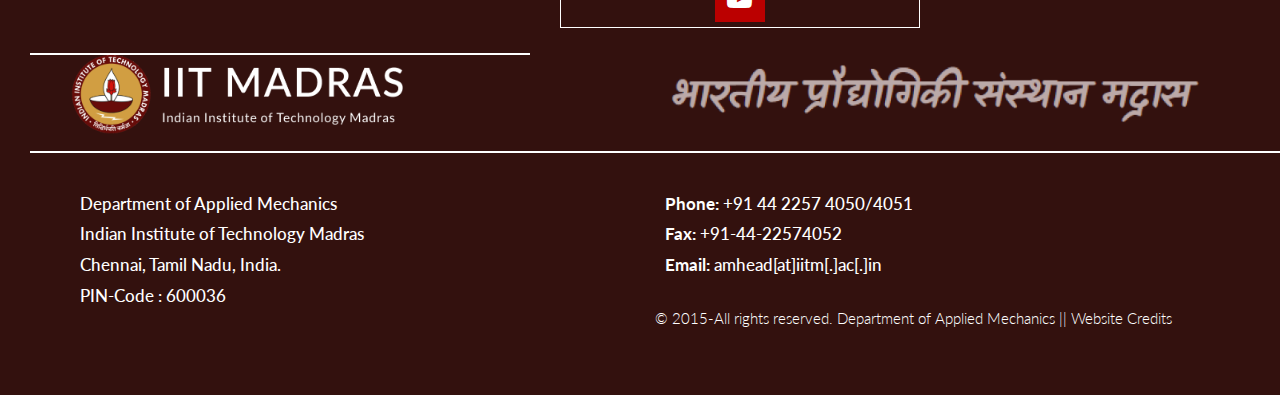
<file: facultymainpage.html>
<!doctype html>
<html lang="en">

<head>
	<title>Applied Mechanics | faculty-outer page</title>
	<meta charset="utf-8">
	<meta name="viewport" content="width=device-width, initial-scale=1, shrink-to-fit=no">

	<link href='https://fonts.googleapis.com/css?family=Roboto:400,100,300,700' rel='stylesheet' type='text/css'>

	<link rel="stylesheet" href="https://stackpath.bootstrapcdn.com/font-awesome/4.7.0/css/font-awesome.min.css">

	<link rel="stylesheet" href="css/style.css">

	<!-- fonts -->
	<link rel="preconnect" href="https://fonts.googleapis.com">
	<link rel="preconnect" href="https://fonts.gstatic.com" crossorigin>
	<link
		href="https://fonts.googleapis.com/css2?family=Lato:ital,wght@0,100;0,300;0,400;0,700;0,900;1,100;1,300;1,400;1,700;1,900&display=swap"
		rel="stylesheet">

	<!-- boostrap - accordion -->
	<link href="https://cdn.jsdelivr.net/npm/bootstrap@5.3.0-alpha1/dist/css/bootstrap.min.css" rel="stylesheet"
		integrity="sha384-GLhlTQ8iRABdZLl6O3oVMWSktQOp6b7In1Zl3/Jr59b6EGGoI1aFkw7cmDA6j6gD" crossorigin="anonymous">

	<!-- boostrap - accordion - script -->
	<script src="https://cdn.jsdelivr.net/npm/bootstrap@5.3.0-alpha1/dist/js/bootstrap.bundle.min.js"
		integrity="sha384-w76AqPfDkMBDXo30jS1Sgez6pr3x5MlQ1ZAGC+nuZB+EYdgRZgiwxhTBTkF7CXvN"
		crossorigin="anonymous"></script>


</head>

<body>
	<section class="ftco-section">
		<div class="container-fluid px-md-5">
			<div class="row justify-content-between">
				<div class="col-md-12">
					<div class="row" style="padding: 15px 0px 0px 0px;">
						<div class="col-md-2 iitm-logo">
							<img src="images/iitm-logo.png" class="site_logo">
						</div>
						<div class="col-md-6 dept-name" style="padding: 10px 0px 0px 0px;">
							<a class="navbar-brand" href="index.html">DEPARTMENT OF APPLIED MECHANICS <span>Indian
									Institute Of Technology Madras</span></a>
						</div>
						<div class="col-md-4 d-md-flex justify-content-end mb-md-0 mb-3 searchbar">
							<form action="#" class="searchform order-lg-last" autocomplete="off">
							  <div class="form-group d-flex" style="margin-right: 0px; margin-bottom: 1rem;">
								<input type="text" class="form-control pl-3" id="searchInput" placeholder="Search">
								<button type="submit" class="form-control search"><span class="fa fa-search"></span></button>
							  </div>
							</form>
						  </div>
					</div>
				</div>
			</div>
		</div>
		<nav class="navbar navbar-expand-lg navbar-dark ftco_navbar  ftco-navbar-light" id="ftco-navbar">
			<div class="container-fluid" style="border-top: 1px solid; width: 1400px;">

				<button class="navbar-toggler" type="button" data-toggle="collapse" data-target="#ftco-nav"
					aria-controls="ftco-nav" aria-expanded="false" aria-label="Toggle navigation">
					<span class="fa fa-bars"></span> Menu
				</button>
				<div class="collapse navbar-collapse" id="ftco-nav">
					<ul class="navbar-nav m-auto">
						<li class="nav-item active"><a href="index.html" class="nav-link">Home</a></li>
						<li class="nav-item dropdown">
							<a class="nav-link dropdown-toggle" href="#" id="dropdown04" data-toggle="dropdown"
								aria-haspopup="true" aria-expanded="false">People</a>
							<div class="dropdown-menu" aria-labelledby="dropdown04">
								<a href="facultymainpage.html" class="dropdown-item">Faculty</a>
								<a href="#" class="dropdown-item">Researchers</a>
								<a href="#" class="dropdown-item">Students</a>
								<a href="#" class="dropdown-item">Staffs</a>
							</div>
						</li>
						<li class="nav-item dropdown">
							<a class="nav-link dropdown-toggle" href="#" id="dropdown04" data-toggle="dropdown"
								aria-haspopup="true" aria-expanded="false">Resources</a>
							<div class="dropdown-menu" aria-labelledby="dropdown04">
								<a href="#" class="dropdown-item">Laboratories</a>
								<a href="#" class="dropdown-item">Grants</a>
								<a href="#" class="dropdown-item">Patents</a>
								<a href="#" class="dropdown-item">Research Groups</a>
							</div>
						</li>
						<li class="nav-item dropdown">
							<a class="nav-link dropdown-toggle" href="#" id="dropdown04" data-toggle="dropdown"
								aria-haspopup="true" aria-expanded="false">Academics</a>
							<div class="dropdown-menu" aria-labelledby="dropdown04">
								<a href="#" class="dropdown-item">Programs</a>
								<a href="#" class="dropdown-item">Contents</a>
							</div>
						</li>
						<li class="nav-item dropdown">
							<a class="nav-link dropdown-toggle" href="#" id="dropdown04" data-toggle="dropdown"
								aria-haspopup="true" aria-expanded="false">Careers</a>
							<div class="dropdown-menu" aria-labelledby="dropdown04">
								<a href="#" class="dropdown-item">Faculty Positions</a>
								<a href="#" class="dropdown-item">Project Positions</a>
								<a href="#" class="dropdown-item">Staff Positions</a>
							</div>
						</li>
						<li class="nav-item dropdown">
							<a class="nav-link dropdown-toggle" href="#" id="dropdown04" data-toggle="dropdown"
								aria-haspopup="true" aria-expanded="false">News&Events </a>
							<div class="dropdown-menu" aria-labelledby="dropdown04">
								<a href="#" class="dropdown-item">News</a>
								<a href="#" class="dropdown-item">Events</a>
								<a href="#" class="dropdown-item">Podcasts</a>
								<a href="#" class="dropdown-item">Seminars</a>
								<a href="#" class="dropdown-item">Image Gallery</a>
								<a href="#" class="dropdown-item">Video Gallery</a>
								<a href="#" class="dropdown-item">Patents</a>
								<a href="#" class="dropdown-item">Research Groups</a>
								<a href="#" class="dropdown-item">Publications</a>
							</div>
						</li>
					</ul>
				</div>
			</div>
		</nav>
	</section>
	<!-- END nav -->

	<!-- content starts -->

	<!-- content starts -->

	<section class="facu-hom" style="padding: 35px 0;">

		<div class="row ">
			<div class="col-md-3" style="padding: 22px 0;">
				<div id="container-card">
					<div class="item">
						<a href="#">
							<button class="btn" onclick="filterSelection('Solid-Mechanics')"
								style="border: none; width: 100%; height:100%;color: #fff;"> Solid Mechanics</button>
						</a>
					</div>
					<div class="item">
						<a href="#">
							<button class="btn" onclick="filterSelection('Fluid-Mechanics')"
								style="border: none;  width: 100%; height:100%;color: #fff;"> Fluid Mechanics</button>
						</a>
					</div>
					<div class="item">
						<a href="#">
							<button class="btn" onclick="filterSelection('Biomedical-Engineering')"
								style="border: none; width: 100%; height:100%;color: #fff;"> Biomedical
								Engineering</button>
						</a>
					</div>
					<div class="item">
						<a href="#">
							<button class="btn" onclick="filterSelection('Visiting Professor')"
								style="border: none; width: 100%; height:100%;color: #fff;"> Visiting Professor</button>
						</a>
					</div>
					<div class="item">
						<a href="#">
							<button class="btn" onclick="filterSelection(' Adjunct Professor')"
								style="border: none; width: 100%; height:100%;color: #fff;"> Adjunct Professor</button>
						</a>
					</div>
					<div class="item">
						<a href="#">
							<button class="btn" onclick="filterSelection(' Chair Professor')"
								style="border: none; width: 100%; height:100%;color: #fff;"> Chair Professor</button>
						</a>
					</div>
					<div class="item">
						<a href="#">
							<button class="btn active" onclick="filterSelection('all')"
								style="border: none; width: 100%; height:100%;">Show All</button>
						</a>
					</div>

				</div>
			</div>
			<div class="col-md-8 fac-cards">
				<div class="row prof-img-row">

					<div class="faculty-cards Fluid-Mechanics">
						<div class="card-container">
							<a href="faculty_innerpage.html">
								<img src="images/facultyhome/01.png" alt="Avatar" style="width:100;">
								<div class="name">
									<p class="faculty_name">Abhijit Chaudhuri </p>
									<p class="prof">Professor</p>
									<p class="fac-no">abhijit.chaudhuri@iitm.ac.in
										</br>+91 44 2257 4074
									</p>
								</div>
							</a>

						</div>
					</div>



					<div class="faculty-cards Fluid-Mechanics">
						<div class="card-container">
							<img src="images/facultyhome/1.png" alt="Avatar" style="width:100;">
							<div class="name">
								<p class="faculty_name">Anubhab Roy</p>
								<p class="prof">Associate Professor</p>
								<p class="fac-no">anubhab@iitm.ac.in
									</br>+91 44 2257 4080
								</p>
							</div>
						</div>
					</div>

					<div class="faculty-cards Solid-Mechanics">
						<div class="card-container">
							<img src="images/facultyhome/fac-icon.jpg" alt="Avatar" style="width:100;">
							<div class="name">
								<p class="faculty_name">Anuradha Banerjee</p>
								<p class="prof">Professor</p>
								<p class="fac-no">anuban@iitm.ac.in
									</br>+91 44 2257 4075
								</p>
							</div>
						</div>
					</div>

					<div class="faculty-cards Solid-Mechanics">
						<div class="card-container">
							<img src="images/facultyhome/2.png" alt="Avatar" style="width:100;">
							<div class="name">
								<p class="faculty_name">Arockia Rajan A</p>
								<p class="prof">Professor</p>
								<p class="fac-no">aarajan@iitm.ac.in
									</br>+91 44 2257 4070
								</p>
							</div>
						</div>
					</div>

					<div class="faculty-cards Fluid-Mechanics">
						<div class="card-container">
							<img src="images/facultyhome/4.png" alt="Avatar" style="width:100;">
							<div class="name">
								<p class="faculty_name">Arul Prakash K</p>
								<p class="prof">Professor</p>
								<p class="fac-no">arulk@iitm.ac.in
									</br>+91 44 2257 4066
								</p>
							</div>
						</div>
					</div>
					<div class="faculty-cards Biomedical-Engineering">
						<div class="card-container">
							<img src="images/facultyhome/5.png" alt="Avatar" style="width:100;">
							<div class="name">
								<p class="faculty_name">Arun K. Thittai</p>

								<p class="prof">Professor</p>
								<p class="fac-no">akthittai@iitm.ac.in
									</br>+91 44 2257 4053
								</p>
							</div>
						</div>
					</div>

					<div class="faculty-cards Biomedical-Engineering">
						<div class="card-container">
							<img src="images/facultyhome/fac-icon.jpg" alt="Avatar" style="width:100;">
							<div class="name">
								<p class="faculty_name">Babji Srinivasan</p>

								<p class="prof">Associate Professor</p>
								<p class="fac-no">babji.srinivasan@iitm.ac.in
									</br>+91 44 2257 4085
								</p>
							</div>
						</div>
					</div>
					<div class="faculty-cards Fluid-Mechanics">
						<div class="card-container">
							<img src="images/facultyhome/6.png" alt="Avatar" style="width:100;">
							<div class="name">
								<p class="faculty_name">Baburaj AP</p>
								<p class="prof">Professor</p>
								<p class="fac-no">apbraj@iitm.ac.in
									</br>+91 44 2257 4065
								</p>
							</div>
						</div>
					</div>
					<div class="faculty-cards Solid-Mechanics">
						<div class="card-container">
							<img src="images/facultyhome/fac-icon.jpg" alt="Avatar" style="width:100;">
							<div class="name">
								<p class="faculty_name">Ganesh Tamadapu</p>
								<p class="prof">Assistant Professor</p>
								<p class="fac-no">gt@iitm.ac.in
									</br>+91 44 2257 4081
								</p>
							</div>
						</div>
					</div>
					<div class="faculty-cards Solid-Mechanics">
						<div class="card-container">
							<img src="images/facultyhome/9.png" alt="Avatar" style="width:100;">
							<div class="name">
								<p class="faculty_name">Ilaksh Adlakha</p>
								<p class="prof">Professor</p>
								<p class="fac-no">Ilaksh Adlakha@iitm.ac.in
									</br>+91 44 2257 4082
								</p>
							</div>
						</div>
					</div>
					<div class="faculty-cards Fluid-Mechanics">
						<div class="card-container">
							<img src="images/facultyhome/10.png" alt="Avatar" style="width:100;">
							<div class="name">
								<p class="faculty_name">Kiran Raj M</p>
								<p class="prof">Assistant Professor</p>
								<p class="fac-no">kiran@iitm.ac.in
									</br>+91 44 2257 8977
								</p>
							</div>
						</div>
					</div>

					<div class="faculty-cards Solid-Mechanics">
						<div class="card-container">
							<img src="images/facultyhome/11.png" alt="Avatar" style="width:100;">
							<div class="name">
								<p class="faculty_name">Lakshmana Rao C</p>
								<p class="prof">Professor</p>
								<p class="fac-no">lakshman@iitm.ac.in
									</br>+91 44 2257 4059
								</p>
							</div>
						</div>
					</div>
					<div class="faculty-cards Solid-Mechanics">
						<div class="card-container">
							<img src="images/facultyhome/12.png" alt="Avatar" style="width:100;">
							<div class="name">

								<p class="faculty_name">Lakshminath Kundanati</p>
								<p class="prof">Assistant Professor</p>
								<p class="fac-no">lakshminath@iitm.ac.in
									</br>+91 44 2257 4088
								</p>
							</div>
						</div>
					</div>
					<div class="faculty-cards Fluid-Mechanics">
						<div class="card-container">
							<img src="images/facultyhome/13.png" alt="Avatar" style="width:100;">
							<div class="name">
								<p class="faculty_name">Mahesh Panchagnula</p>
								<p class="prof">Professor</p>
								<p class="fac-no">mvp@iitm.ac.in
									</br>+91 44 2257 4056
								</p>
							</div>
						</div>
					</div>
					<div class="faculty-cards Biomedical-Engineering">
						<div class="card-container">
							<img src="images/facultyhome/14.png" alt="Avatar" style="width:100;">
							<div class="name">
								<p class="faculty_name">Manivannan M</p>

								<p class="prof">Professor</p>
								<p class="fac-no">mani@iitm.ac.in
									</br>+91 44 2257 4064
								</p>
							</div>
						</div>
					</div>
					<div class="faculty-cards Solid-Mechanics">
						<div class="card-container">
							<img src="images/facultyhome/15.png" alt="Avatar" style="width:100;">
							<div class="name">
								<p class="faculty_name">Pijush Ghosh</p>
								<p class="prof">Professor</p>
								<p class="fac-no">pijush@iitm.ac.in
									</br>+91 44 2257 4060
								</p>
							</div>
						</div>
					</div>
					<div class="faculty-cards Fluid-Mechanics">
						<div class="card-container">
							<div class="card-container">
								<img src="images/facultyhome/16.png" alt="Avatar" style="width:100;">
								<div class="name">
									<p class="faculty_name">Prasad Patnaik B S V</p>
									<p class="prof">Professor</p>
									<p class="fac-no">absvp@iitm.ac.in
										</br>+91 44 2257 4068
									</p>
								</div>
							</div>
						</div>
					</div>
					<div class="faculty-cards Biomedical-Engineering">
						<div class="card-container">
							<img src="images/facultyhome/fac-icon.jpg" alt="Avatar" style="width:100;">
							<div class="name">
								<p class="faculty_name">Raghavendra Sai V V</p>
								<p class="prof">Professor</p>
								<p class="fac-no">vvrsai@iitm.ac.in
									</br>+91 44 2257 4076
								</p>
							</div>
						</div>
					</div>
					<div class="faculty-cards Biomedical-Engineering">
						<div class="card-container">
							<img src="images/facultyhome/17.png" alt="Avatar" style="width:100;">
							<div class="name">
								<p class="faculty_name">Ramakrishnan S</p>
								<p class="prof">Professor</p>
								<p class="fac-no">sramki@iitm.ac.in
									</br>+91 44 2257 5052
								</p>
							</div>
						</div>
					</div>
					<div class="faculty-cards Biomedical-Engineering">
						<div class="card-container">
							<img src="images/facultyhome/18.png" alt="Avatar" style="width:100;">
							<div class="name">
								<p class="faculty_name">Ramasubba Reddy M</p>
								<p class="prof">Professor</p>
								<p class="fac-no">rsreddy@iitm.ac.in
									</br>+91 44 2257 4057
								</p>
							</div>
						</div>
					</div>
					<div class="faculty-cards Solid-Mechanics">
						<div class="card-container">
							<img src="images/facultyhome/19.png" alt="Avatar" style="width:100;">
							<div class="name">
								<p class="faculty_name">Ramesh K</p>
								<p class="prof">Institute Chair Professor</p>
								<p class="fac-no">kramesh@iitm.ac.in
									</br>+91 44 2257 4058 / 4050 / 5072
								</p>
							</div>
						</div>
					</div>
					<div class="faculty-cards Fluid-Mechanics">
						<div class="card-container">
							<img src="images/facultyhome/20.png" alt="Avatar" style="width:100;">
							<div class="name">
								<p class="faculty_name">Rinku Mukherjee</p>
								<p class="prof">Associate Professor</p>
								<p class="fac-no">rinku@iitm.ac.in
									</br>+91 44 2257 4069
								</p>
							</div>
						</div>
					</div>
					<div class="faculty-cards Fluid-Mechanics">
						<div class="card-container">
							<img src="images/facultyhome/21.png" alt="Avatar" style="width:100;">
							<div class="name">
								<p class="faculty_name">Sarith P Sathian</p>
								<p class="prof">Professor</p>
								<p class="fac-no">sarith@iitm.ac.in
									</br>+91 44 2257 4062
								</p>
							</div>
						</div>

					</div>
					<div class="faculty-cards Biomedical-Engineering">
						<div class="card-container">
							<img src="images/facultyhome/23.png" alt="Avatar" style="width:100;">
							<div class="name">
								<p class="faculty_name">Saumendra K Bajpai</p>
								<p class="prof">Assistant Professor</p>
								<p class="fac-no">sbajpai@iitm.ac.in
									</br>+91 44 2257 4072
								</p>
							</div>
						</div>
					</div>
					<div class="faculty-cards Fluid-Mechanics">
						<div class="card-container">
							<img src="images/facultyhome/22.png" alt="Avatar" style="width:100;">
							<div class="name">
								<p class="faculty_name">Satyanarayanan S</p>
								<p class="prof">Associate Professor</p>
								<p class="fac-no">satya@iitm.ac.in
									</br>+91 44 2257 4078
								</p>
							</div>
						</div>
					</div>
					<div class="faculty-cards Solid-Mechanics">
						<div class="card-container">
							<img src="images/facultyhome/fac-icon.jpg" alt="Avatar" style="width:100;">
							<div class="name">
								<p class="faculty_name">Sayan Gupta</p>
								<p class="prof">Professor</p>
								<p class="fac-no">sayan@iitm.ac.in
									</br>+91 44 2257 4055
								</p>
							</div>
						</div>
					</div>
					<div class="faculty-cards Solid-Mechanics">
						<div class="card-container">
							<img src="images/facultyhome/25.png" alt="Avatar" style="width:100;">
							<div class="name">
								<p class="faculty_name">Shaikh Faruque Ali</p>
								<p class="prof">Professor</p>
								<p class="fac-no">sfali@iitm.ac.in
									</br>+91 44 2257 4054
								</p>
							</div>
						</div>
					</div>
					<div class="faculty-cards Solid-Mechanics">
						<div class="card-container">
							<img src="images/facultyhome/26.png" alt="Avatar" style="width:100;">
							<div class="name">
								<p class="faculty_name">Sivakumar M Srinivasan</p>
								<p class="prof">Professor & Head of the Department</p>
								<p class="fac-no">mssiva@iitm.ac.in
									</br>+91 44 2257 4061
								</p>
							</div>
						</div>

					</div>
					<div class="faculty-cards Fluid-Mechanics">
						<div class="card-container">
							<img src="images/facultyhome/fac-icon.jpg" alt="Avatar" style="width:100;">
							<div class="name">
								<p class="faculty_name">Vagesh D. Narasimhamurthy</p>
								<p class="prof">Associate Professor</p>
								<p class="fac-no">vagesh@iitm.ac.in
									</br>+91 44 2257 4079
								</p>
							</div>
						</div>

					</div>
					<div class="faculty-cards Biomedical-Engineering">
						<div class="card-container">
							<img src="images/facultyhome/30.png" alt="Avatar" style="width:100;">
							<div class="name">
								<p class="faculty_name">Varadhan S K M</p>
								<p class="prof">Associate Professor</p>
								<p class="fac-no">skm@iitm.ac.in
									</br>+91 44 2257 4071
								</p>
							</div>
						</div>

					</div>
					<div class="faculty-cards Fluid-Mechanics">
						<div class="card-container">
							<img src="images/facultyhome/31.png" alt="Avatar" style="width:100;">
							<div class="name">
								<p class="faculty_name">Vengadesan S</p>
								<p class="prof">Professor</p>
								<p class="fac-no">vengades@iitm.ac.in
									</br>+91 44 2257 4063
								</p>
							</div>
						</div>

					</div>
					<!-- visiting faculty -->
					<div class="faculty-cards Visiting Professor">
						<div class="card-container">
							<a href="#">
								<img src="images/facultyhome/fac-icon.jpg" alt="Avatar" style="width:100;">
								<div class="name">
									<p class="faculty_name">Dr. S.Pandian</p>
									<p class="prof">Visiting Professor</p>
									<p class="fac-no">s_pandian[at]iitm[.]ac[.]in
										</br>+91 44 2257 4084
									</p>
								</div>
						</div>
					</div>
					<div class="faculty-cards Visiting Professor Solid-Mechanics">
						<div class="card-container">
							<a href="#">
								<img src="images/facultyhome/fac-icon.jpg" alt="Avatar" style="width:100;">
								<div class="name">
									<p class="faculty_name">Dr. S.Ganga Prasath</p>
									<p class="prof">Visiting Professor</p>
									<p class="fac-no">sgangaprasath[at]iitm[.]ac[.]in
										</br>+91 44 2257 4086
									</p>

								</div>

						</div>
					</div>
					<div class="faculty-cards Visiting Professor">
						<div class="card-container">
							<a href="#">
								<img src="images/facultyhome/fac-icon.jpg" alt="Avatar" style="width:100;">
								<div class="name">
									<p class="faculty_name">Dr. Balasubramaniam Natarajan</p>
									<p class="prof">Visiting Professor</p>
									</br>

								</div>

						</div>
					</div>
					<div class="faculty-cards Visiting Professor">
						<div class="card-container">
							<a href="#">
								<img src="images/facultyhome/fac-icon.jpg" alt="Avatar" style="width:100;">
								<div class="name">
									<p class="faculty_name">Dr. Praneeth Chakravarthula</p>
									<p class="prof">Visiting Professor</p></br>

								</div>

						</div>
					</div>
					<div class="faculty-cards Visiting Professor">
						<div class="card-container">
							<a href="#">
								<img src="images/facultyhome/fac-icon.jpg" alt="Avatar" style="width:100;">
								<div class="name">
									<p class="faculty_name">Dr. Anna M. LaValle</p>
									<p class="prof">Visiting Professor</p></br>

								</div>

						</div>
					</div>
					<div class="faculty-cards Visiting Professor">
						<div class="card-container">
							<a href="#">
								<img src="images/facultyhome/fac-icon.jpg" alt="Avatar" style="width:100;">
								<div class="name">
									<p class="faculty_name">Dr. Venkatraman Sadanand</p>
									<p class="prof">Visiting Professor</p></br>

								</div>

						</div>
					</div>

					<!-- Adjunct faculty -->
					<div class="faculty-cards Adjunct Professor">
						<div class="card-container">
							<a href="#">
								<img src="images/facultyhome/fac-icon.jpg" alt="Avatar" style="width:100;">
								<div class="name">
									<p class="faculty_name">Dr. Andre Benard</p>
									<p class="prof">Adjunct Professor</p></br>

								</div>

						</div>
					</div>
					<div class="faculty-cards Adjunct Professor">
						<div class="card-container">
							<a href="#">
								<img src="images/facultyhome/fac-icon.jpg" alt="Avatar" style="width:100;">
								<div class="name">
									<p class="faculty_name">Dr. Aranyak Chakravarty</p>
									<p class="prof">Adjunct Professor</p></br>

								</div>

						</div>
					</div>
					<div class="faculty-cards Adjunct Professor">
						<div class="card-container">
							<a href="#">
								<img src="images/facultyhome/fac-icon.jpg" alt="Avatar" style="width:100;">
								<div class="name">
									<p class="faculty_name">Dr. Arun R Srinivasa</p>
									<p class="prof">Adjunct Professor</p></br>

								</div>

						</div>
					</div>
					<div class="faculty-cards Adjunct Professor">
						<div class="card-container">
							<a href="#">
								<img src="images/facultyhome/fac-icon.jpg" alt="Avatar" style="width:100;">
								<div class="name">
									<p class="faculty_name">Dr. B. Jayanand Sudhir</p>
									<p class="prof">Adjunct Professor</p></br>

								</div>

						</div>
					</div>
					<div class="faculty-cards Adjunct Professor">
						<div class="card-container">
							<a href="#">
								<img src="images/facultyhome/fac-icon.jpg" alt="Avatar" style="width:100;">
								<div class="name">
									<p class="faculty_name">Dr. Santosh Kapuria</p>
									<p class="prof">Adjunct Professor</p></br>

								</div>

						</div>
					</div>
					<div class="faculty-cards Adjunct Professor">
						<div class="card-container">
							<a href="#">
								<img src="images/facultyhome/fac-icon.jpg" alt="Avatar" style="width:100;">
								<div class="name">
									<p class="faculty_name">Dr. Billy Todd</p>
									<p class="prof">Adjunct Professor</p></br>

								</div>

						</div>
					</div>
					<div class="faculty-cards Adjunct Professor">
						<div class="card-container">
							<a href="#">
								<img src="images/facultyhome/fac-icon.jpg" alt="Avatar" style="width:100;">
								<div class="name">
									<p class="faculty_name">Dr. Cemal Basaran</p>
									<p class="prof">Adjunct Professor</p></br>

								</div>

						</div>
					</div>
					<div class="faculty-cards Adjunct Professor">
						<div class="card-container">
							<a href="#">
								<img src="images/facultyhome/fac-icon.jpg" alt="Avatar" style="width:100;">
								<div class="name">
									<p class="faculty_name">Dr. Danesh K Tafti</p>
									<p class="prof">Adjunct Professor</p></br>

								</div>

						</div>
					</div>

					<div class="faculty-cards Adjunct Professor">
						<div class="card-container">
							<a href="#">
								<img src="images/facultyhome/fac-icon.jpg" alt="Avatar" style="width:100;">
								<div class="name">
									<p class="faculty_name">Dr. Trygve Skjold</p>
									<p class="prof">Adjunct Professor</p></br>

								</div>

						</div>
					</div>
					<div class="faculty-cards Adjunct Professor">
						<div class="card-container">
							<a href="#">
								<img src="images/facultyhome/fac-icon.jpg" alt="Avatar" style="width:100;">
								<div class="name">
									<p class="faculty_name">Dr. Steven M LaValle</p>
									<p class="prof">Adjunct Professor</p></br>

								</div>

						</div>
					</div>
					<div class="faculty-cards Adjunct Professor">
						<div class="card-container">
							<a href="#">
								<img src="images/facultyhome/fac-icon.jpg" alt="Avatar" style="width:100;">
								<div class="name">
									<p class="faculty_name">Dr. Pothukuchi Harish</p>
									<p class="prof">Adjunct Professor</p></br>

								</div>

						</div>
					</div>
					<div class="faculty-cards Adjunct Professor">
						<div class="card-container">
							<a href="#">
								<img src="images/facultyhome/fac-icon.jpg" alt="Avatar" style="width:100;">
								<div class="name">
									<p class="faculty_name">Dr. Rajesh Raveendran</p>
									<p class="prof">Adjunct Professor</p></br>

								</div>

						</div>
					</div>
					<div class="faculty-cards Adjunct Professor">
						<div class="card-container">
							<a href="#">
								<img src="images/facultyhome/fac-icon.jpg" alt="Avatar" style="width:100;">
								<div class="name">
									<p class="faculty_name">Dr.Thangarajan Rajkumar</p>
									<p class="prof">Adjunct Professor</p></br>

								</div>

						</div>
					</div>
					<div class="faculty-cards Adjunct Professor">
						<div class="card-container">
							<a href="#">
								<img src="images/facultyhome/fac-icon.jpg" alt="Avatar" style="width:100;">
								<div class="name">
									<p class="faculty_name">Dr. Nikhil Subhashchandra Tambe</p>
									<p class="prof">Adjunct Professor</p></br>

								</div>

						</div>
					</div>




					<div class="faculty-cards Biomedical-Engineering">
						<div class="card-container">
							<img src="images/facultyhome/27.png" alt="Avatar" style="width:100;">
							<div class="name">
								<p class="faculty_name">Sujatha N</p>
								<p class="prof">Professor</p>
								<p class="fac-no">nsujatha@iitm.ac.in
									</br>+91 44 2257 4067
								</p>
							</div>
						</div>

					</div>
					<div class="faculty-cards Biomedical-Engineering">
						<div class="card-container">
							<img src="images/facultyhome/28.png" alt="Avatar" style="width:100;">
							<div class="name">
								<p class="faculty_name">Swathi Sudhakar</p>
								<p class="prof">Assistant Professor</p>
								<p class="fac-no">swathi.s@iitm.ac.in
									</br>+91 44 2257 4086
								</p>
							</div>
						</div>

					</div>
				</div>

			</div>
			<!-- 			
			<div class="row prof-img-row">
				
					<div class="faculty-cards Solid-Mechanics">
						<img src="images/facultyhome/3.png" alt="Avatar" style="width:100;">
						<div class="name">
							<p class="faculty_name">Arockia Rajan A</p>
							<p class="prof">Professor</p>
								<p class="fac-no">aarajan@iitm.ac.in
								</br>+91 44 2257 4070
							</p> 
						</div>
					</div>	
			
			
					<div class="faculty-cards Fluid-Mechanics">
						<img src="images/facultyhome/4.png" alt="Avatar" style="width:100;">
						<div class="name">
							<p class="faculty_name">Arul Prakash K</p>
							<p class="prof">Professor</p>
								<p class="fac-no">arulk@iitm.ac.in
								</br>+91 44 2257 4066
							</p> 
						</div>
					</div>	
					
		 -->




	</section>


	<!-- ends -->

	<!-- ends -->
	<!-- footer -->

	<footer class="footer-bg">
		<div class="container" style="padding:50px 0;">
			<div class="row">
				<div class="col-md-4 footer-first">
					<hr class="solid">
				</div>
				<div class="col-md-4">
					<div class="footer-social">
						<a href="#" class="fa fa-facebook"></a>
						<a href="#" class="fa fa-twitter"></a>
						<a href="#" class="fa fa-instagram"></a>
						<a href="#" class="fa fa-linkedin"></a>
						<a href="#" class="fa fa-envelope"></a>
						<a href="#" class="fa fa-youtube-play"></a>
					</div>
				</div>
				<div class="col-md-4 footer-first">
					<hr class="solid">
				</div>
			</div>
			<div class="row">
				<div class="col-md-6">
					<div class="iitm-footer-logo">
						<img src="images/footer-logo2.png" style="width: 60%;">
					</div>
				</div>
				<div class="col-md-6">
					<div class="iitm-footer-logo">
						<img src="images/footer-words.png" style="width: 100%;">
					</div>
				</div>
			</div>
			<div class="row">
				<div class="col-md-12">
					<hr class="solid-second">
				</div>
			</div>
			<div class="row">
				<div class="col-md-6">
					<div class="footer-bottom-left">
						<h6>Department of Applied Mechanics<br>
							Indian Institute of Technology Madras<br>
							Chennai, Tamil Nadu, India.<br>
							PIN-Code : 600036</h6>
					</div>

				</div>
				<div class="col-md-6">
					<div class="footer-bottom-right">
						<h6><span>Phone:</span> +91 44 2257 4050/4051<br>
							<span>Fax:</span> +91-44-22574052<br>
							<span>Email:</span> amhead[at]iitm[.]ac[.]in
						</h6>
					</div>
					<div class="copyrights">
						<h6>© 2015-All rights reserved. Department of Applied Mechanics || Website Credits </h6>
					</div>
				</div>
			</div>

		</div>


	</footer>



	<script src="js/jquery.min.js"></script>
	<script src="js/popper.js"></script>
	<script src="js/bootstrap.min.js"></script>
	<script src="js/main.js"></script>

</body>

</html>



<script src="js/jquery.min.js"></script>
<script src="js/popper.js"></script>
<script src="js/bootstrap.min.js"></script>
<script src="js/main.js"></script>

<!-- searchbar -->

<script src="https://code.jquery.com/jquery-3.6.0.min.js"></script>
<script>
  $(document).ready(function() {
	$('form.searchform').submit(function(e) {
	  e.preventDefault();
	  var searchQuery = $('#searchInput').val().trim();
	  findAndHighlight(searchQuery);
	});

	function findAndHighlight(query) {
	  if (query) {
		var found = window.find(query, false, false, true, false, true, false);
		if (!found) {
		  clearHighlighting();
		} else {
		  var count = getSearchCount(query);
		  displaySearchCount(count);
		}
	  } else {
		clearHighlighting();
		displaySearchCount(0);
	  }
	}

	function clearHighlighting() {
	  var selection = window.getSelection();
	  selection.removeAllRanges();
	}

	function getSearchCount(query) {
	  var text = document.body.innerText;
	  var regex = new RegExp(query, 'gi');
	  var matches = text.match(regex);
	  return matches ? matches.length : 0;
	}

	function displaySearchCount(count) {
	  var searchCount = $('.searchCount');
	  searchCount.text(count);
	  searchCount.toggle(count > 0);
	}
  });
</script>

</body>

</html>
</file>
